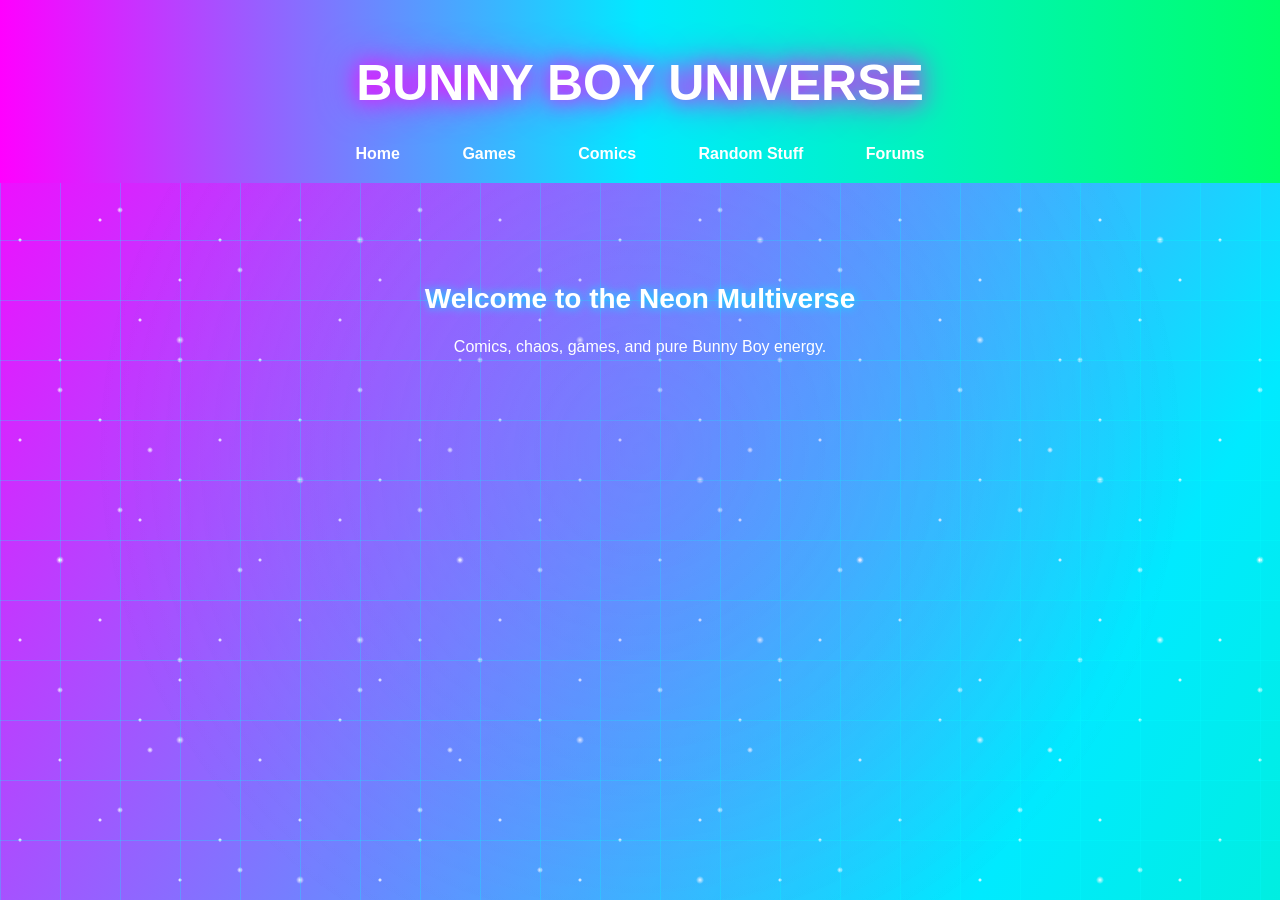
<file: index.html>
<!DOCTYPE html>
<html lang="en">
<head>
<meta charset="UTF-8">
<title>Bunny Boy Universe</title>
<link rel="stylesheet" href="style.css">
</head>

<body>

<header class="neon-header">
  <h1 class="glow">BUNNY BOY UNIVERSE</h1>
  <nav>
    <a href="index.html">Home</a>
    <a href="games.html">Games</a>
    <a href="comics.html">Comics</a>
    <a href="random.html">Random Stuff</a>
    <a href="forums.html">Forums</a>
  </nav>
</header>

<section class="hero">
  <h2 class="glow-small">Welcome to the Neon Multiverse</h2>
  <p>Comics, chaos, games, and pure Bunny Boy energy.</p>
</section>
<script>
document.addEventListener("mousemove", e => {
  const dot = document.createElement("div");
  dot.className = "trail-dot";
  dot.style.left = e.pageX + "px";
  dot.style.top = e.pageY + "px";
  dot.style.backgroundColor = `hsl(${Math.random() * 360}, 100%, 60%)`;
  document.body.appendChild(dot);

  setTimeout(() => dot.remove(), 500);
});
</script>
<div class="fog"></div>
<script>
for (let i = 0; i < 40; i++) {
  const p = document.createElement("div");
  p.className = "particle";
  p.style.left = Math.random() * 100 + "vw";
  p.style.top = Math.random() * 100 + "vh";
  p.style.backgroundColor = `hsl(${Math.random()*360}, 100%, 70%)`;
  p.style.animationDuration = 5 + Math.random() * 10 + "s";
  document.body.appendChild(p);
}
</script>
<div class="starfield"></div>
<div class="starfield"></div>
<div class="starfield-foreground"></div>
<script>
document.addEventListener("mousemove", e => {
  const x = (e.clientX / window.innerWidth) * 100;
  const y = (e.clientY / window.innerHeight) * 100;
  document.documentElement.style.setProperty("--x", x + "%");
  document.documentElement.style.setProperty("--y", y + "%");
});
</script>

</body>
</html>
</file>
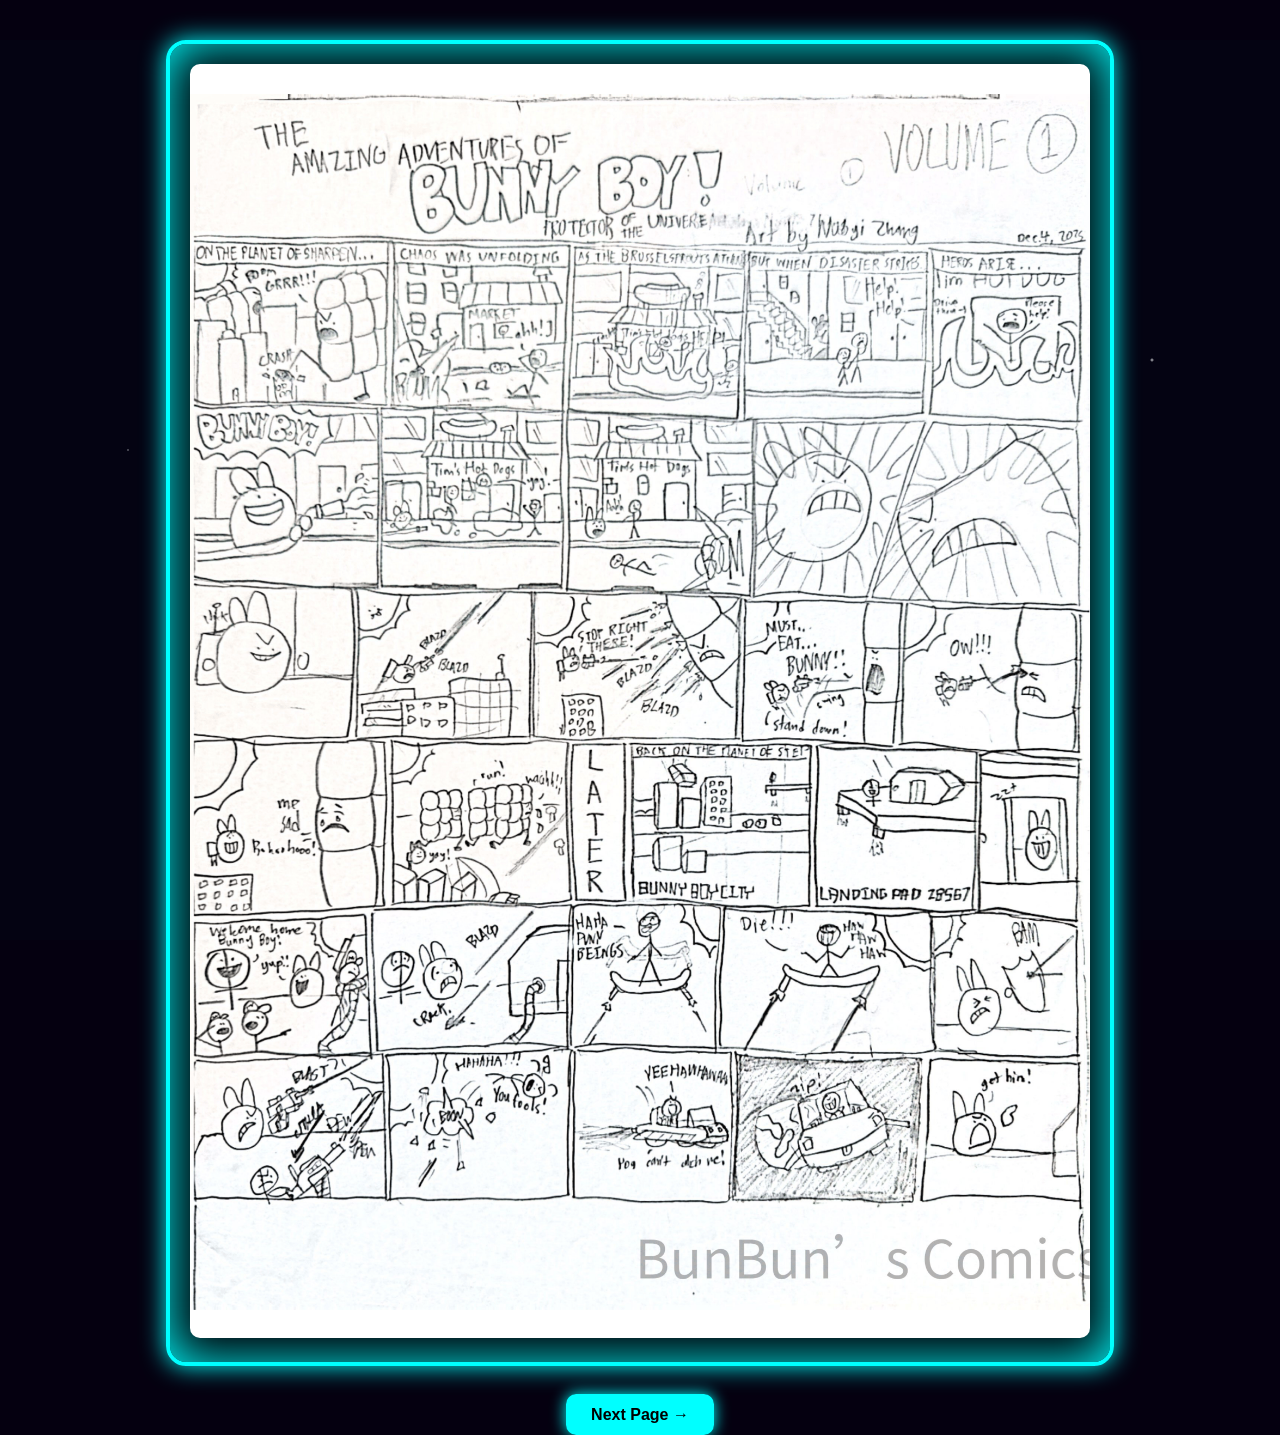
<file: comic1-page1.html>
<!DOCTYPE html>
<html lang="en">
<head>
<meta charset="UTF-8">
<title>Comic 1 — Page 1</title>

<style>
    body {
        margin: 0;
        background: #050010;
        font-family: Arial, sans-serif;
        overflow-x: hidden;
        color: white;
    }

    /* ⭐ CSS STARFIELD (no images needed) */
    .starfield {
        position: fixed;
        inset: 0;
        z-index: -5;
        pointer-events: none;
        overflow: hidden;
    }

    .starfield::before,
    .starfield::after {
        content: "";
        position: absolute;
        inset: 0;
        background:
            radial-gradient(2px 2px at 20% 30%, #ffffff, transparent),
            radial-gradient(1px 1px at 80% 70%, #ffffff, transparent),
            radial-gradient(2px 2px at 50% 90%, #ffffff, transparent),
            radial-gradient(1px 1px at 10% 50%, #ffffff, transparent),
            radial-gradient(2px 2px at 70% 20%, #ffffff, transparent),
            radial-gradient(1px 1px at 40% 80%, #ffffff, transparent),
            radial-gradient(2px 2px at 90% 40%, #ffffff, transparent);
        opacity: 0.6;
        animation: starDrift 40s linear infinite;
    }

    .starfield::after {
        opacity: 0.3;
        animation-duration: 70s;
    }

    @keyframes starDrift {
        from { transform: translateY(0); }
        to { transform: translateY(2000px); }
    }

    /* Grid */
    .grid {
        position: fixed;
        width: 100%;
        height: 100%;
        background: linear-gradient(#0ff2, #0ff2),
                    linear-gradient(90deg, #0ff2, #0ff2);
        background-size: 40px 40px;
        opacity: 0.05;
        z-index: -1;
    }

    /* Comic container */
    .comic-frame {
        margin: 40px auto;
        width: 90%;
        max-width: 900px;
        padding: 20px;
        border: 4px solid #0ff;
        border-radius: 20px;
        box-shadow: 0 0 25px #0ff, 0 0 50px #0ff inset;
        background: #0008;
    }

    .comic-frame img {
        width: 100%;
        border-radius: 10px;
    }

    /* Navigation */
    .nav-buttons {
        text-align: center;
        margin-top: 20px;
    }

    .nav-buttons a {
        padding: 12px 25px;
        background: #0ff;
        color: #000;
        border-radius: 10px;
        text-decoration: none;
        font-weight: bold;
        box-shadow: 0 0 15px #0ff;
        transition: 0.2s;
    }

    .nav-buttons a:hover {
        background: #0aa;
        box-shadow: 0 0 25px #0ff;
    }
</style>
</head>

<body>
<div class="starfield"></div>
<div class="grid"></div>

<div class="comic-frame">
    <img src="comics/comic1/comic1-page1.png" alt="Comic Page 1">
</div>

<div class="nav-buttons">
    <a href="comic1-page2.html">Next Page →</a>
</div>

<script>
document.addEventListener("keydown", function(e) {
    if (e.key === "ArrowRight") {
        window.location.href = "comic1-page2.html";
    }
});
</script>

</body>
</html>
</file>
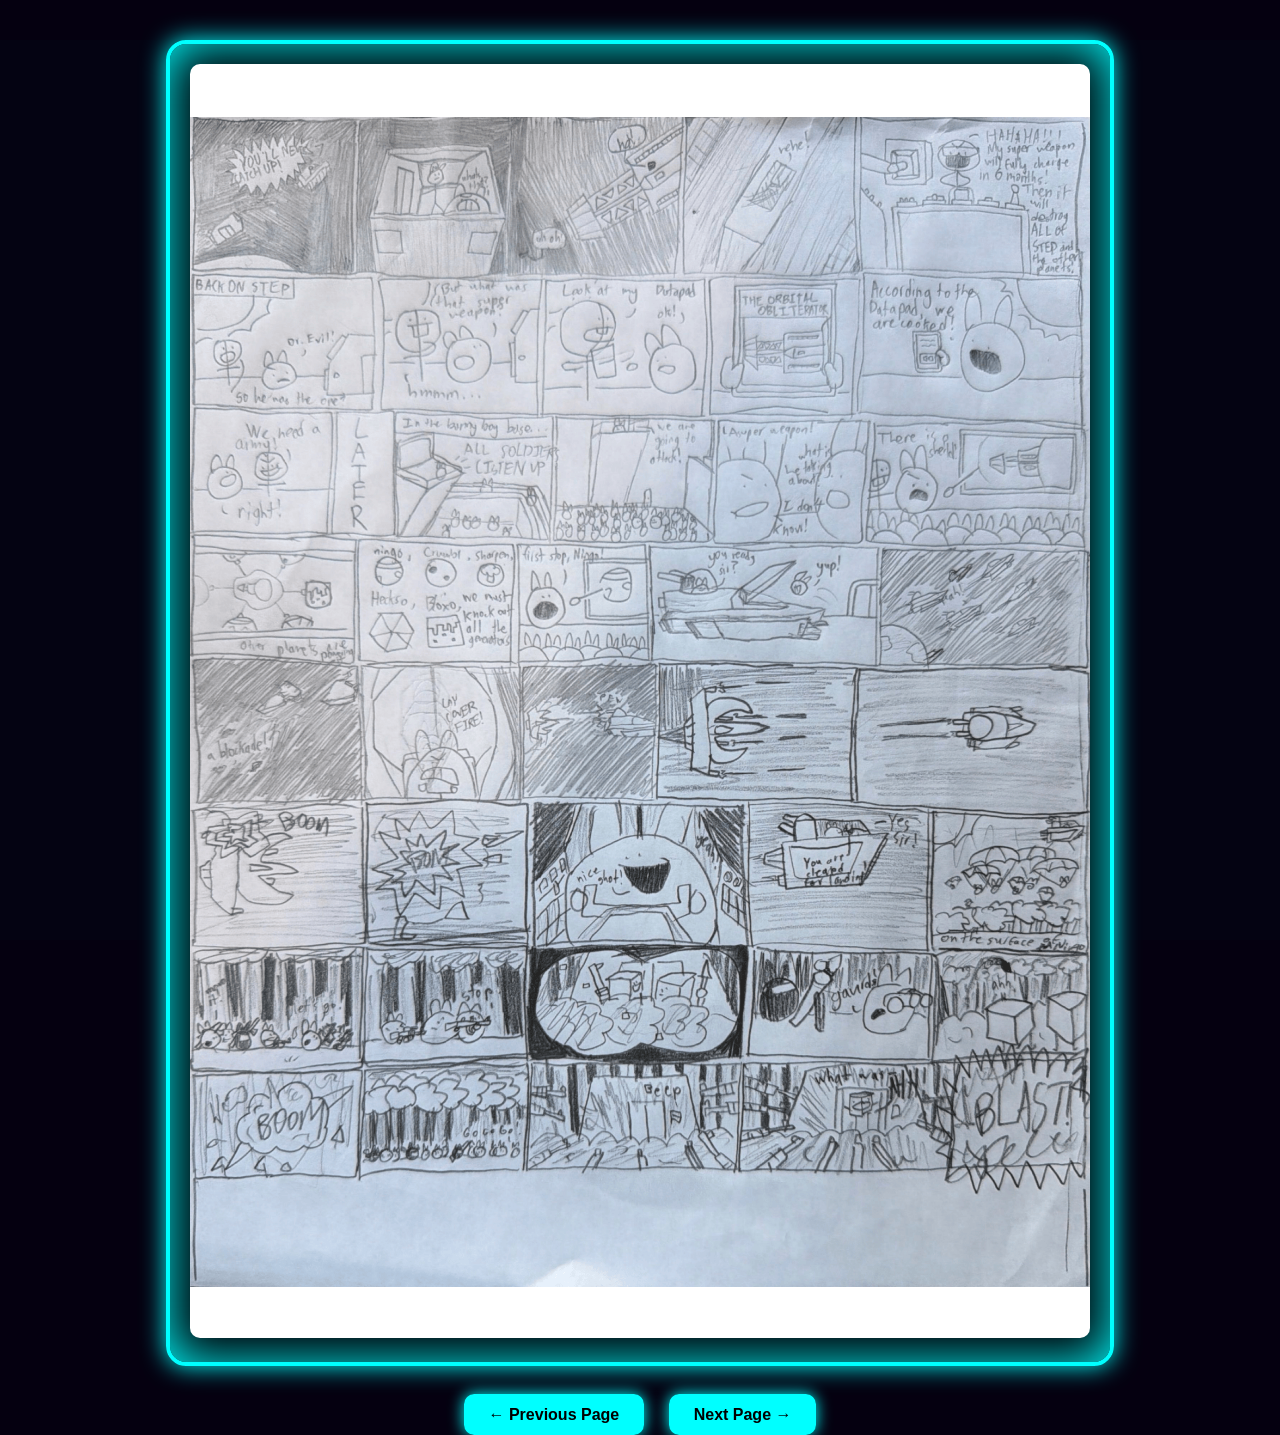
<file: comic1-page2.html>
<!DOCTYPE html>
<html lang="en">
<head>
<meta charset="UTF-8">
<title>Comic 1 — Page 2</title>

<style>
    body {
        margin: 0;
        background: #050010;
        font-family: Arial, sans-serif;
        overflow-x: hidden;
        color: white;
    }

    /* ⭐ CSS STARFIELD */
    .starfield {
        position: fixed;
        inset: 0;
        z-index: -5;
        pointer-events: none;
        overflow: hidden;
    }

    .starfield::before,
    .starfield::after {
        content: "";
        position: absolute;
        inset: 0;
        background:
            radial-gradient(2px 2px at 20% 30%, #ffffff, transparent),
            radial-gradient(1px 1px at 80% 70?, #ffffff, transparent),
            radial-gradient(2px 2px at 50% 90%, #ffffff, transparent),
            radial-gradient(1px 1px at 10% 50%, #ffffff, transparent),
            radial-gradient(2px 2px at 70% 20%, #ffffff, transparent),
            radial-gradient(1px 1px at 40% 80%, #ffffff, transparent),
            radial-gradient(2px 2px at 90% 40%, #ffffff, transparent);
        opacity: 0.6;
        animation: starDrift 40s linear infinite;
    }

    .starfield::after {
        opacity: 0.3;
        animation-duration: 70s;
    }

    @keyframes starDrift {
        from { transform: translateY(0); }
        to { transform: translateY(2000px); }
    }

    /* Grid */
    .grid {
        position: fixed;
        width: 100%;
        height: 100%;
        background: linear-gradient(#0ff2, #0ff2),
                    linear-gradient(90deg, #0ff2, #0ff2);
        background-size: 40px 40px;
        opacity: 0.05;
        z-index: -1;
    }

    /* Comic container */
    .comic-frame {
        margin: 40px auto;
        width: 90%;
        max-width: 900px;
        padding: 20px;
        border: 4px solid #0ff;
        border-radius: 20px;
        box-shadow: 0 0 25px #0ff, 0 0 50px #0ff inset;
        background: #0008;
    }

    .comic-frame img {
        width: 100%;
        border-radius: 10px;
    }

    /* Navigation */
    .nav-buttons {
        text-align: center;
        margin-top: 20px;
    }

    .nav-buttons a {
        padding: 12px 25px;
        background: #0ff;
        color: #000;
        border-radius: 10px;
        text-decoration: none;
        font-weight: bold;
        box-shadow: 0 0 15px #0ff;
        transition: 0.2s;
        margin: 0 10px;
    }

    .nav-buttons a:hover {
        background: #0aa;
        box-shadow: 0 0 25px #0ff;
    }
</style>
</head>

<body>
<div class="starfield"></div>
<div class="grid"></div>

<div class="comic-frame">
    <img src="comics/comic1/comic1-page2.png" alt="Comic Page 2">
</div>

<div class="nav-buttons">
    <a href="comic1-page1.html">← Previous Page</a>
    <a href="comic1-page3.html">Next Page →</a>
</div>

<script>
document.addEventListener("keydown", function(e) {
    if (e.key === "ArrowLeft") {
        window.location.href = "comic1-page1.html";
    }
    if (e.key === "ArrowRight") {
        window.location.href = "comic1-page3.html";
    }
});
</script>

</body>
</html>
</file>
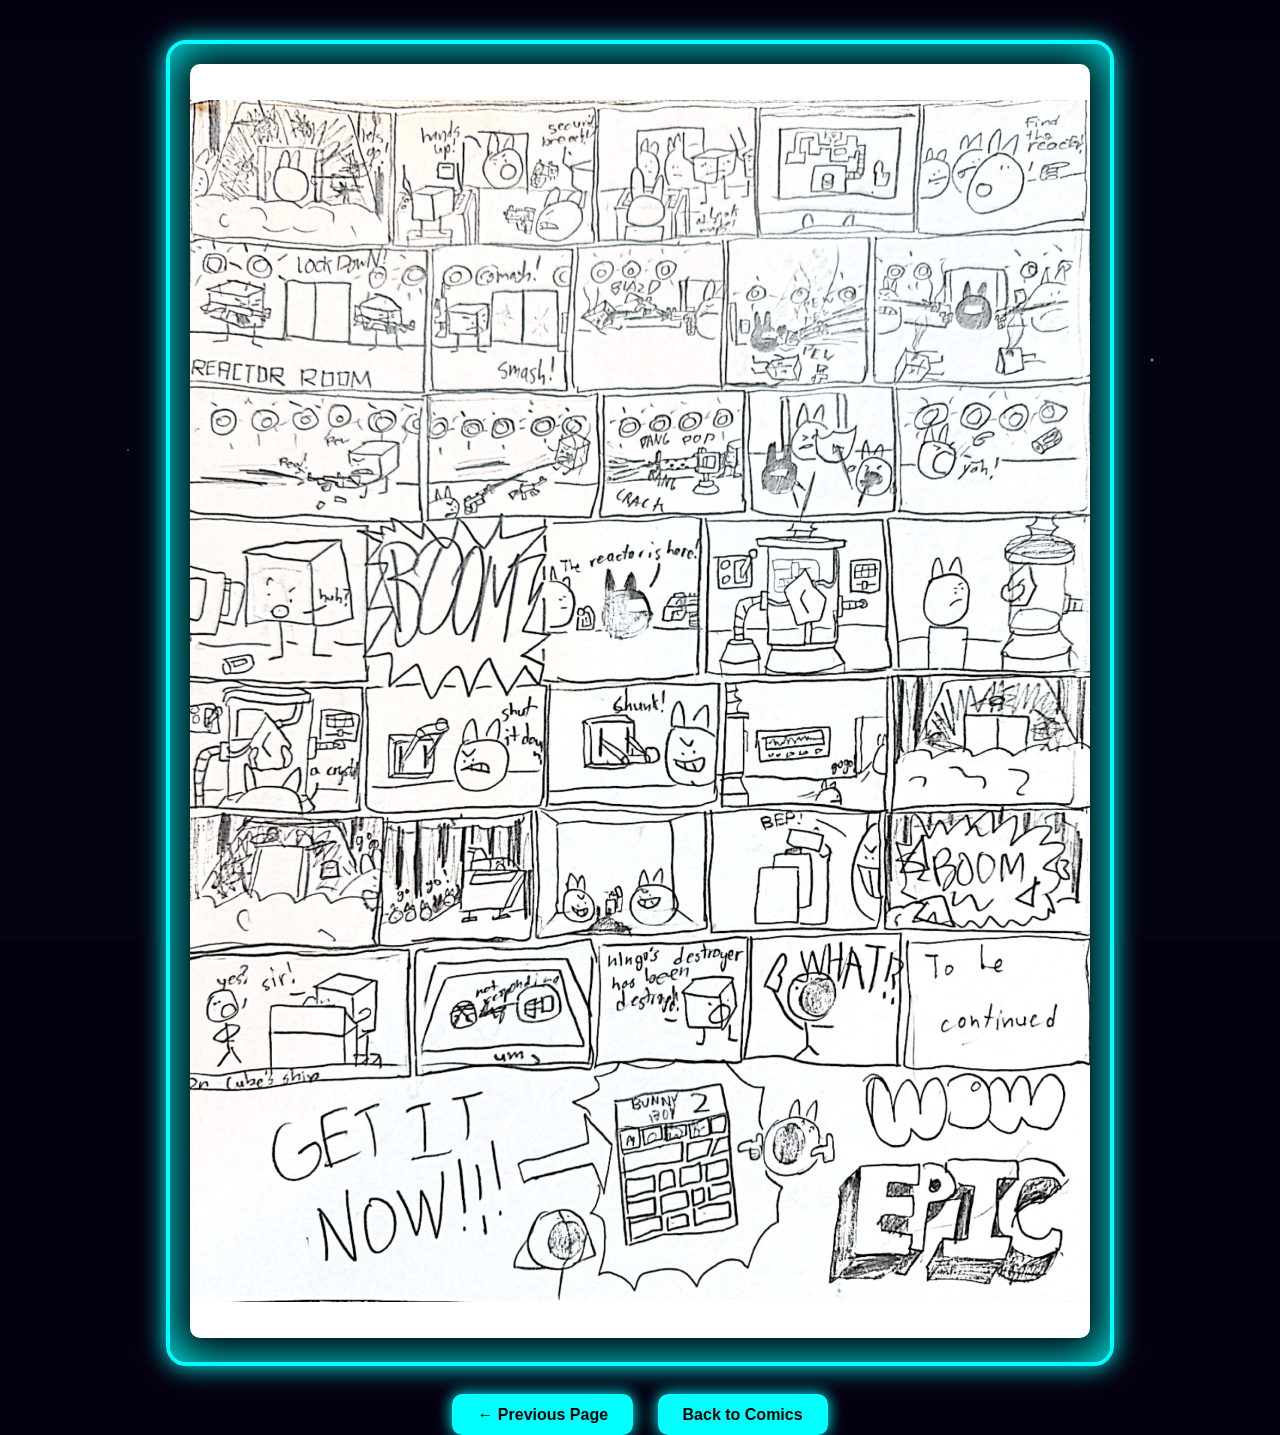
<file: comic1-page3.html>
<!DOCTYPE html>
<html lang="en">
<head>
<meta charset="UTF-8">
<title>Comic 1 — Page 3</title>

<style>
    body {
        margin: 0;
        background: #050010;
        font-family: Arial, sans-serif;
        overflow-x: hidden;
        color: white;
    }

    /* ⭐ CSS STARFIELD */
    .starfield {
        position: fixed;
        inset: 0;
        z-index: -5;
        pointer-events: none;
        overflow: hidden;
    }

    .starfield::before,
    .starfield::after {
        content: "";
        position: absolute;
        inset: 0;
        background:
            radial-gradient(2px 2px at 20% 30%, #ffffff, transparent),
            radial-gradient(1px 1px at 80% 70%, #ffffff, transparent),
            radial-gradient(2px 2px at 50% 90%, #ffffff, transparent),
            radial-gradient(1px 1px at 10% 50%, #ffffff, transparent),
            radial-gradient(2px 2px at 70% 20%, #ffffff, transparent),
            radial-gradient(1px 1px at 40% 80%, #ffffff, transparent),
            radial-gradient(2px 2px at 90% 40%, #ffffff, transparent);
        opacity: 0.6;
        animation: starDrift 40s linear infinite;
    }

    .starfield::after {
        opacity: 0.3;
        animation-duration: 70s;
    }

    @keyframes starDrift {
        from { transform: translateY(0); }
        to { transform: translateY(2000px); }
    }

    /* Grid */
    .grid {
        position: fixed;
        width: 100%;
        height: 100%;
        background: linear-gradient(#0ff2, #0ff2),
                    linear-gradient(90deg, #0ff2, #0ff2);
        background-size: 40px 40px;
        opacity: 0.05;
        z-index: -1;
    }

    /* Comic container */
    .comic-frame {
        margin: 40px auto;
        width: 90%;
        max-width: 900px;
        padding: 20px;
        border: 4px solid #0ff;
        border-radius: 20px;
        box-shadow: 0 0 25px #0ff, 0 0 50px #0ff inset;
        background: #0008;
    }

    .comic-frame img {
        width: 100%;
        border-radius: 10px;
    }

    /* Navigation */
    .nav-buttons {
        text-align: center;
        margin-top: 20px;
    }

    .nav-buttons a {
        padding: 12px 25px;
        background: #0ff;
        color: #000;
        border-radius: 10px;
        text-decoration: none;
        font-weight: bold;
        box-shadow: 0 0 15px #0ff;
        transition: 0.2s;
        margin: 0 10px;
    }

    .nav-buttons a:hover {
        background: #0aa;
        box-shadow: 0 0 25px #0ff;
    }
</style>
</head>

<body>
<div class="starfield"></div>
<div class="grid"></div>

<div class="comic-frame">
    <img src="comics/comic1/comic1-page3.png" alt="Comic Page 3">
</div>

<div class="nav-buttons">
    <a href="comic1-page2.html">← Previous Page</a>
    <a href="comics.html">Back to Comics</a>
</div>

<script>
document.addEventListener("keydown", function(e) {
    if (e.key === "ArrowLeft") {
        window.location.href = "comic1-page2.html";
    }
    if (e.key === "ArrowRight") {
        window.location.href = "comics.html";
    }
});
</script>

</body>
</html>
</file>
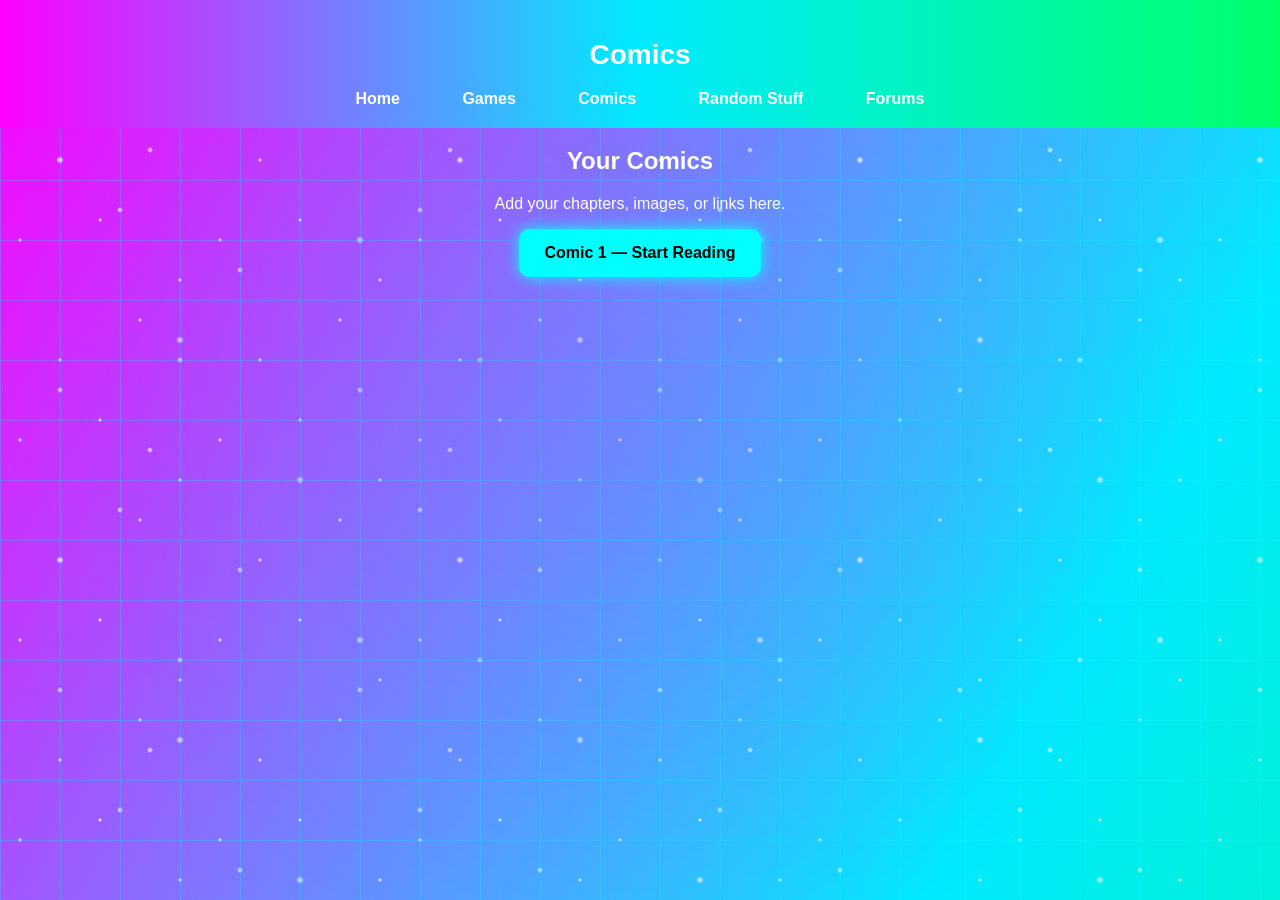
<file: comics.html>
<!DOCTYPE html>
<html lang="en">
<head>
<meta charset="UTF-8">
<title>Comics</title>
<link rel="stylesheet" href="style.css">
<style>
.comic-link {
    display: inline-block;
    padding: 15px 25px;
    background: #0ff;
    color: #000;
    border-radius: 10px;
    text-decoration: none;
    font-weight: bold;
    box-shadow: 0 0 15px #0ff;
    transition: 0.2s;
}

.comic-link:hover {
    background: #0aa;
    box-shadow: 0 0 25px #0ff;
}
</style>

</head>

<body>
<header class="neon-header">
  <h1 class="glow-small">Comics</h1>
  <nav>
    <a href="index.html">Home</a>
    <a href="games.html">Games</a>
    <a href="comics.html">Comics</a>
    <a href="random.html">Random Stuff</a>
    <a href="forums.html">Forums</a>
  </nav>
</header>

<h2>Your Comics</h2>
<p>Add your chapters, images, or links here.</p>
<script>
document.addEventListener("mousemove", e => {
  const dot = document.createElement("div");
  dot.className = "trail-dot";
  dot.style.left = e.pageX + "px";
  dot.style.top = e.pageY + "px";
  dot.style.backgroundColor = `hsl(${Math.random() * 360}, 100%, 60%)`;
  document.body.appendChild(dot);

  setTimeout(() => dot.remove(), 500);
});
</script>
<div class="fog"></div>
<script>
for (let i = 0; i < 40; i++) {
  const p = document.createElement("div");
  p.className = "particle";
  p.style.left = Math.random() * 100 + "vw";
  p.style.top = Math.random() * 100 + "vh";
  p.style.backgroundColor = `hsl(${Math.random()*360}, 100%, 70%)`;
  p.style.animationDuration = 5 + Math.random() * 10 + "s";
  document.body.appendChild(p);
}
</script>
<div class="starfield"></div>
<div class="starfield"></div>
<div class="starfield-foreground"></div>
<script>
document.addEventListener("mousemove", e => {
  const x = (e.clientX / window.innerWidth) * 100;
  const y = (e.clientY / window.innerHeight) * 100;
  document.documentElement.style.setProperty("--x", x + "%");
  document.documentElement.style.setProperty("--y", y + "%");
});
</script>
<a class="comic-link" href="comic1-page1.html">Comic 1 — Start Reading</a>

</body>
</html>
</file>
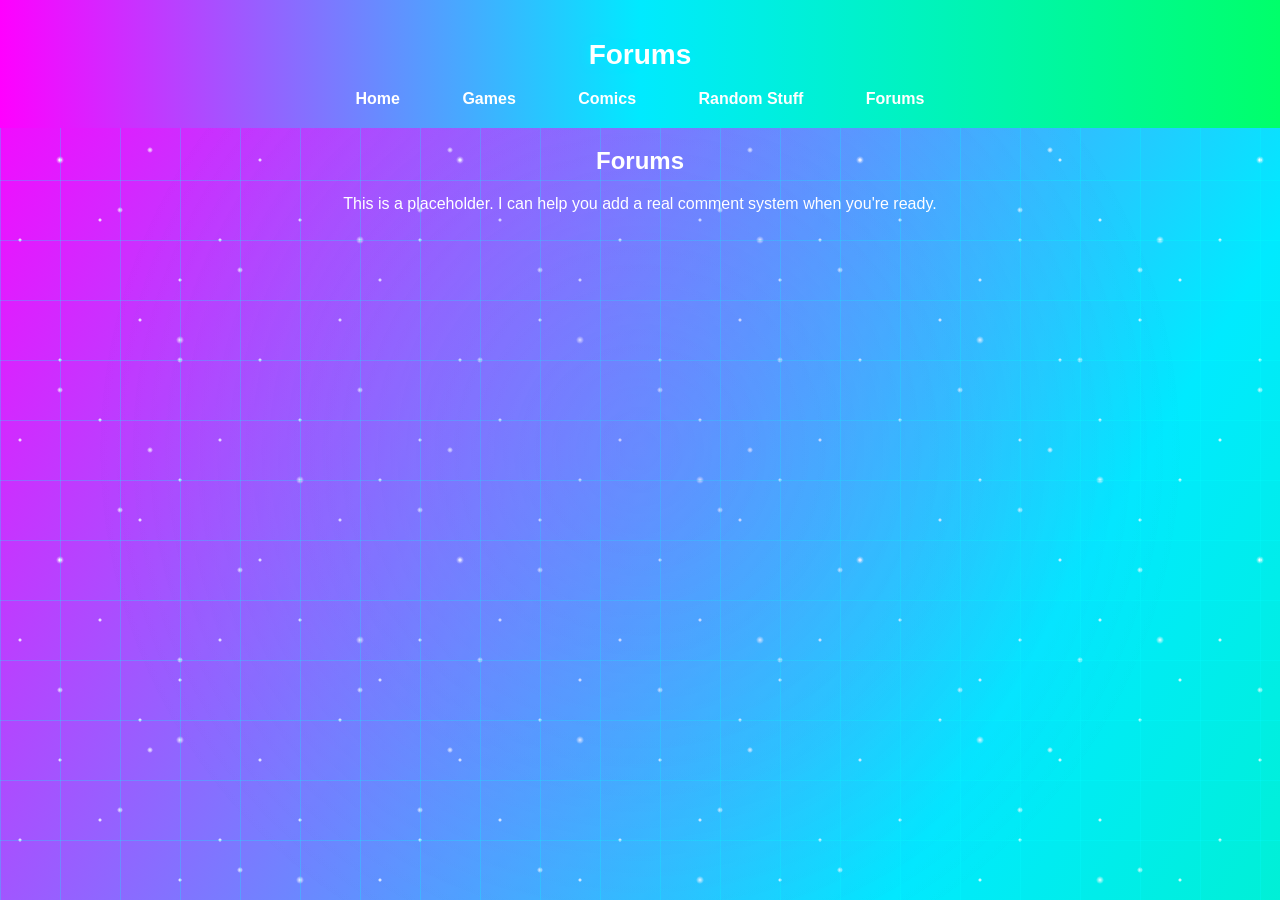
<file: forums.html>
<!DOCTYPE html>
<html lang="en">
<head>
<meta charset="UTF-8">
<title>Forums</title>
<link rel="stylesheet" href="style.css">
</head>

<body>
<header class="neon-header">
  <h1 class="glow-small">Forums</h1>
  <nav>
    <a href="index.html">Home</a>
    <a href="games.html">Games</a>
    <a href="comics.html">Comics</a>
    <a href="random.html">Random Stuff</a>
    <a href="forums.html">Forums</a>
  </nav>
</header>

<h2>Forums</h2>
<p>This is a placeholder. I can help you add a real comment system when you're ready.</p>
<script>
document.addEventListener("mousemove", e => {
  const dot = document.createElement("div");
  dot.className = "trail-dot";
  dot.style.left = e.pageX + "px";
  dot.style.top = e.pageY + "px";
  dot.style.backgroundColor = `hsl(${Math.random() * 360}, 100%, 60%)`;
  document.body.appendChild(dot);

  setTimeout(() => dot.remove(), 500);
});
</script>
<div class="fog"></div>
<script>
for (let i = 0; i < 40; i++) {
  const p = document.createElement("div");
  p.className = "particle";
  p.style.left = Math.random() * 100 + "vw";
  p.style.top = Math.random() * 100 + "vh";
  p.style.backgroundColor = `hsl(${Math.random()*360}, 100%, 70%)`;
  p.style.animationDuration = 5 + Math.random() * 10 + "s";
  document.body.appendChild(p);
}
</script>
<div class="starfield"></div>
<div class="starfield"></div>
<div class="starfield-foreground"></div>
<script>
document.addEventListener("mousemove", e => {
  const x = (e.clientX / window.innerWidth) * 100;
  const y = (e.clientY / window.innerHeight) * 100;
  document.documentElement.style.setProperty("--x", x + "%");
  document.documentElement.style.setProperty("--y", y + "%");
});
</script>

</body>
</html>
</file>
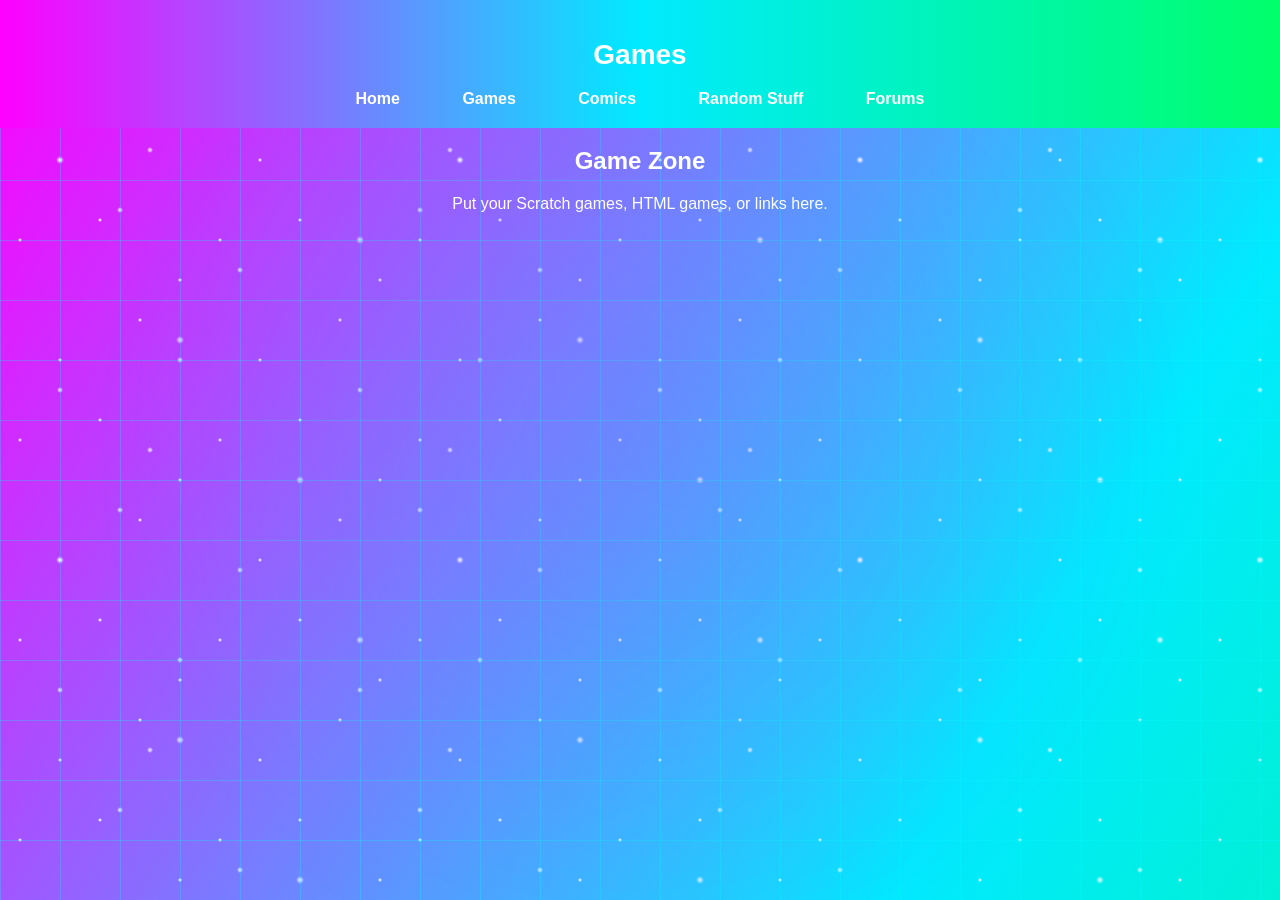
<file: games.html>
<!DOCTYPE html>
<html lang="en">
<head>
<meta charset="UTF-8">
<title>Games</title>
<link rel="stylesheet" href="style.css">
</head>

<body>
<header class="neon-header">
  <h1 class="glow-small">Games</h1>
  <nav>
    <a href="index.html">Home</a>
    <a href="games.html">Games</a>
    <a href="comics.html">Comics</a>
    <a href="random.html">Random Stuff</a>
    <a href="forums.html">Forums</a>
  </nav>
</header>

<h2>Game Zone</h2>
<p>Put your Scratch games, HTML games, or links here.</p>
<script>
document.addEventListener("mousemove", e => {
  const dot = document.createElement("div");
  dot.className = "trail-dot";
  dot.style.left = e.pageX + "px";
  dot.style.top = e.pageY + "px";
  dot.style.backgroundColor = `hsl(${Math.random() * 360}, 100%, 60%)`;
  document.body.appendChild(dot);

  setTimeout(() => dot.remove(), 500);
});
</script>
<div class="fog"></div>
<script>
for (let i = 0; i < 40; i++) {
  const p = document.createElement("div");
  p.className = "particle";
  p.style.left = Math.random() * 100 + "vw";
  p.style.top = Math.random() * 100 + "vh";
  p.style.backgroundColor = `hsl(${Math.random()*360}, 100%, 70%)`;
  p.style.animationDuration = 5 + Math.random() * 10 + "s";
  document.body.appendChild(p);
}
</script>
<div class="starfield"></div>
<div class="starfield"></div>
<div class="starfield-foreground"></div>
<script>
document.addEventListener("mousemove", e => {
  const x = (e.clientX / window.innerWidth) * 100;
  const y = (e.clientY / window.innerHeight) * 100;
  document.documentElement.style.setProperty("--x", x + "%");
  document.documentElement.style.setProperty("--y", y + "%");
});
</script>

</body>
</html>
</file>
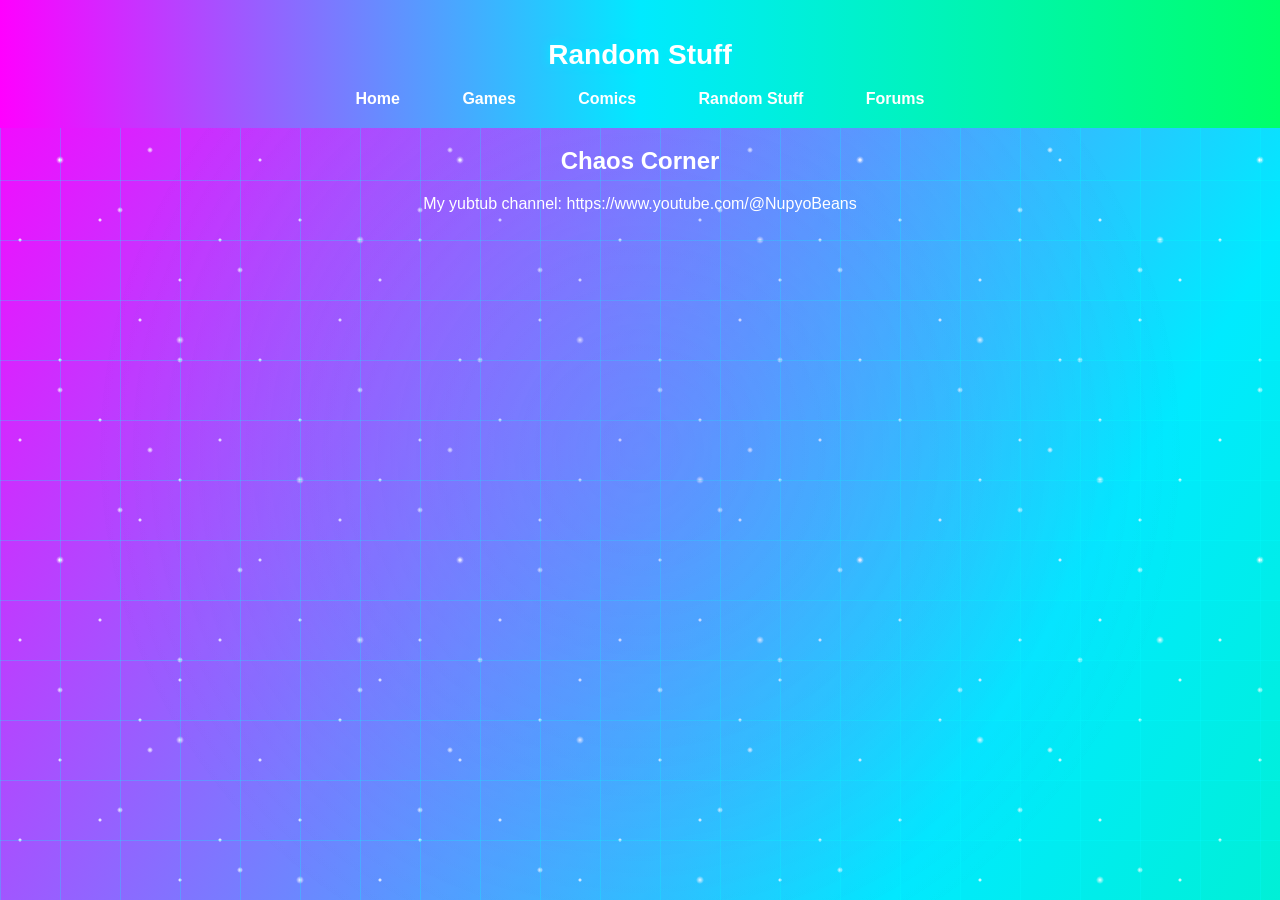
<file: random.html>
<!DOCTYPE html>
<html lang="en">
<head>
<meta charset="UTF-8">
<title>Random Stuff</title>
<link rel="stylesheet" href="style.css">
</head>

<body>
<header class="neon-header">
  <h1 class="glow-small">Random Stuff</h1>
  <nav>
    <a href="index.html">Home</a>
    <a href="games.html">Games</a>
    <a href="comics.html">Comics</a>
    <a href="random.html">Random Stuff</a>
    <a href="forums.html">Forums</a>
  </nav>
</header>

<h2>Chaos Corner</h2>
<p>My yubtub channel: https://www.youtube.com/@NupyoBeans </p>
<script>
document.addEventListener("mousemove", e => {
  const dot = document.createElement("div");
  dot.className = "trail-dot";
  dot.style.left = e.pageX + "px";
  dot.style.top = e.pageY + "px";
  dot.style.backgroundColor = `hsl(${Math.random() * 360}, 100%, 60%)`;
  document.body.appendChild(dot);

  setTimeout(() => dot.remove(), 500);
});
</script>
<div class="fog"></div>
<script>
for (let i = 0; i < 40; i++) {
  const p = document.createElement("div");
  p.className = "particle";
  p.style.left = Math.random() * 100 + "vw";
  p.style.top = Math.random() * 100 + "vh";
  p.style.backgroundColor = `hsl(${Math.random()*360}, 100%, 70%)`;
  p.style.animationDuration = 5 + Math.random() * 10 + "s";
  document.body.appendChild(p);
}
</script>
<div class="starfield"></div>
<div class="starfield"></div>
<div class="starfield-foreground"></div>
<script>
document.addEventListener("mousemove", e => {
  const x = (e.clientX / window.innerWidth) * 100;
  const y = (e.clientY / window.innerHeight) * 100;
  document.documentElement.style.setProperty("--x", x + "%");
  document.documentElement.style.setProperty("--y", y + "%");
});
</script>

</body>
</html>
</file>
<file: style.css>
body {
  margin: 0;
  font-family: Arial, sans-serif;
  background: #000;
  color: #fff;
  text-align: center;
}

.neon-header {
  padding: 20px;
  background: linear-gradient(90deg, #ff00ff, #00eaff, #00ff6a);
  animation: glowShift 6s infinite alternate;
}

@keyframes glowShift {
  0% { filter: drop-shadow(0 0 10px #ff00ff); }
  50% { filter: drop-shadow(0 0 10px #00eaff); }
  100% { filter: drop-shadow(0 0 10px #00ff6a); }
}

nav a {
  margin: 0 15px;
  color: white;
  text-decoration: none;
  font-weight: bold;
  transition: 0.3s;
}

nav a:hover {
  text-shadow: 0 0 10px #fff;
}

.glow {
  font-size: 50px;
  text-shadow: 0 0 20px #ff00ff, 0 0 40px #ff00ff;
  animation: pulse 2s infinite alternate;
}

.glow-small {
  font-size: 28px;
  text-shadow: 0 0 10px #00eaff;
}

@keyframes pulse {
  0% { text-shadow: 0 0 20px #ff00ff; }
  100% { text-shadow: 0 0 40px #ff00ff; }
}

.hero {
  margin-top: 100px;
}
.trail-dot {
  position: absolute;
  width: 14px;
  height: 14px;
  border-radius: 50%;
  pointer-events: none;
  transform: translate(-50%, -50%);
  animation: trailFade 0.5s linear forwards;
}

@keyframes trailFade {
  from { opacity: 1; transform: scale(1); }
  to { opacity: 0; transform: scale(0); }
}
nav a {
  margin: 0 15px;
  color: white;
  text-decoration: none;
  font-weight: bold;
  transition: 0.2s ease;
  padding: 8px 14px;
  border-radius: 6px;
}

nav a:hover {
  text-shadow: 0 0 10px #fff;
  transform: scale(1.1);
}

nav a:active {
  animation: clickPop 0.2s ease;
}

@keyframes clickPop {
  0% { transform: scale(1); filter: drop-shadow(0 0 0px #0ff); }
  50% { transform: scale(0.85); filter: drop-shadow(0 0 10px #0ff); }
  100% { transform: scale(1); filter: drop-shadow(0 0 0px #0ff); }
}
body {
  margin: 0;
  font-family: Arial, sans-serif;
  color: #fff;
  text-align: center;

  background: linear-gradient(120deg,
    #ff00ff,
    #00eaff,
    #00ff6a,
    #ff0099,
    #00aaff
  );
  background-size: 400% 400%;
  animation: gradientShift 12s ease infinite;
}

@keyframes gradientShift {
  0% { background-position: 0% 50%; }
  50% { background-position: 100% 50%; }
  100% { background-position: 0% 50%; }
}
body::before {
  content: "";
  position: fixed;
  inset: 0;
  z-index: -3;
  pointer-events: none;

  background-image:
    linear-gradient(#0ff4 1px, transparent 1px),
    linear-gradient(90deg, #0ff4 1px, transparent 1px);
  background-size: 60px 60px;

  animation: gridMove 6s linear infinite;
}

@keyframes gridMove {
  from { transform: translateY(0); }
  to { transform: translateY(60px); }
}


@keyframes starDrift {
  from { background-position: 0 0; }
  to { background-position: 2000px 2000px; }
}
.fog {
  position: fixed;
  inset: 0;
  z-index: -2;
  pointer-events: none;

  background:
    radial-gradient(circle at var(--x, 50%) var(--y, 50%), #ff00ff22, transparent 70%),
    radial-gradient(circle at calc(100% - var(--x, 50%)) calc(100% - var(--y, 50%)), #00eaff22, transparent 70%);

  transition: background-position 0.2s ease-out;
}

.starfield {
  position: fixed;
  inset: 0;
  z-index: -10;
  pointer-events: none;
  overflow: hidden;
}

/* LAYER 1 — lots of small stars */
.starfield::before {
  content: "";
  position: absolute;
  inset: 0;
  background-image:
    radial-gradient(2px 2px at 10% 20%, #fff, transparent),
    radial-gradient(2px 2px at 30% 80%, #fff, transparent),
    radial-gradient(2px 2px at 50% 10%, #fff, transparent),
    radial-gradient(2px 2px at 70% 60%, #fff, transparent),
    radial-gradient(2px 2px at 90% 40%, #fff, transparent);
  background-size: 200px 200px;
  opacity: 0.8;
  animation: starDrift1 40s linear infinite;
}

/* LAYER 2 — medium stars */
.starfield::after {
  content: "";
  position: absolute;
  inset: 0;
  background-image:
    radial-gradient(3px 3px at 20% 30%, #fff, transparent),
    radial-gradient(3px 3px at 40% 70%, #fff, transparent),
    radial-gradient(3px 3px at 60% 20%, #fff, transparent),
    radial-gradient(3px 3px at 80% 90%, #fff, transparent),
    radial-gradient(3px 3px at 50% 50%, #fff, transparent);
  background-size: 300px 300px;
  opacity: 0.6;
  animation: starDrift2 60s linear infinite;
}

/* LAYER 3 — big bright stars */
.starfield-foreground {
  position: fixed;
  inset: 0;
  z-index: -9;
  pointer-events: none;
  background-image:
    radial-gradient(4px 4px at 15% 40%, #fff, transparent),
    radial-gradient(4px 4px at 75% 20%, #fff, transparent),
    radial-gradient(4px 4px at 45% 85%, #fff, transparent),
    radial-gradient(4px 4px at 90% 60%, #fff, transparent);
  background-size: 400px 400px;
  opacity: 0.9;
  animation: starDrift3 80s linear infinite;
}

@keyframes starDrift1 {
  from { transform: translateY(0); }
  to { transform: translateY(2000px); }
}

@keyframes starDrift2 {
  from { transform: translateY(0); }
  to { transform: translateY(2500px); }
}

@keyframes starDrift3 {
  from { transform: translateY(0); }
  to { transform: translateY(3000px); }
}
</file>
